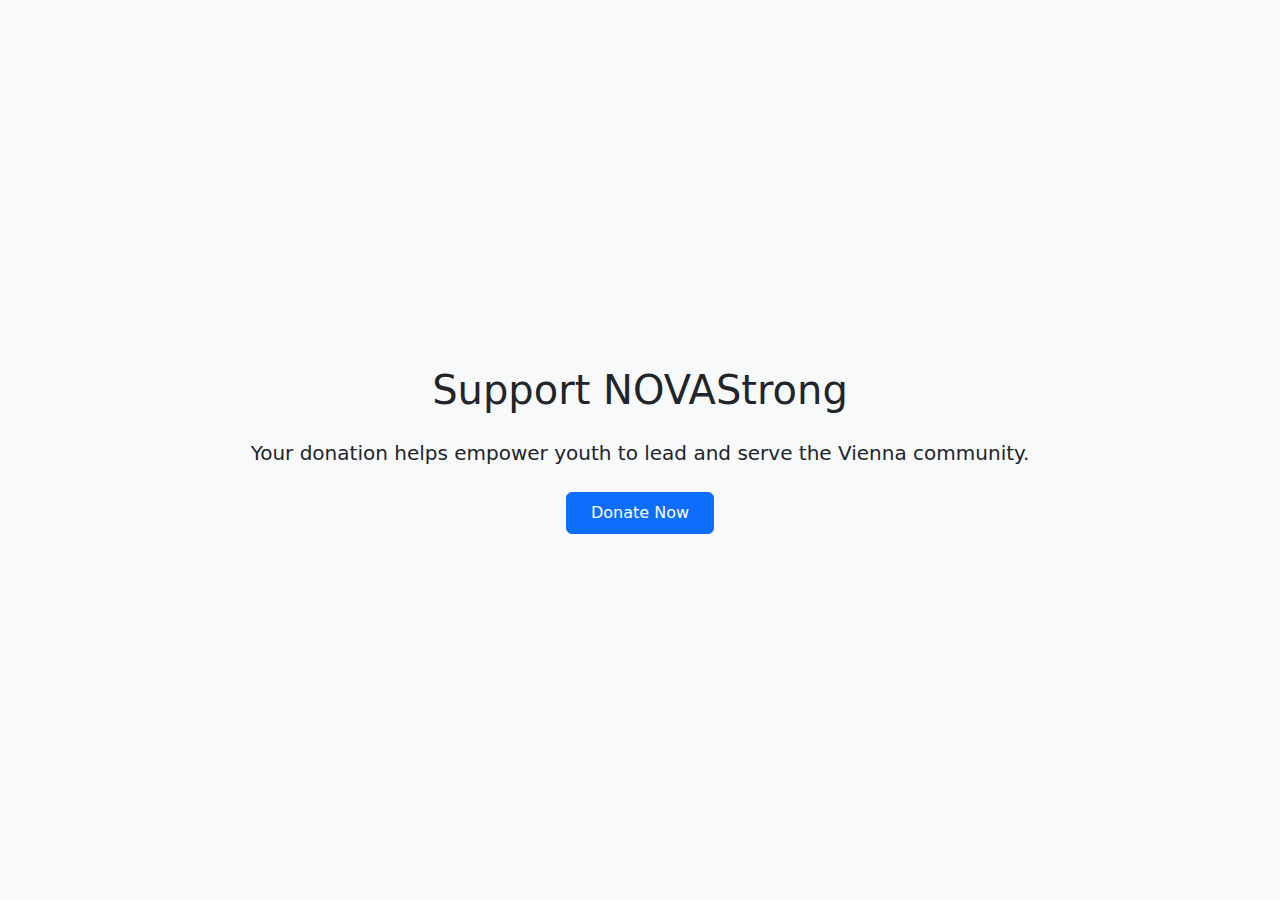
<file: donate.html>
<!DOCTYPE html>
<html lang="en">
<head>
  <meta charset="UTF-8" />
  <meta name="viewport" content="width=device-width, initial-scale=1.0"/>
  <title>Donate to NOVAStrong</title>
  <link rel="stylesheet" href="https://cdn.jsdelivr.net/npm/bootstrap@5.3.0/dist/css/bootstrap.min.css" />
  <script src="https://js.stripe.com/v3/"></script>
</head>
<body class="bg-light d-flex justify-content-center align-items-center vh-100">
  <div class="text-center">
    <h1 class="mb-4">Support NOVAStrong</h1>
    <p class="lead mb-4">Your donation helps empower youth to lead and serve the Vienna community.</p>
    <button id="donateBtn" class="btn btn-primary px-4 py-2">Donate Now</button>
  </div>

  <script>
    const stripe = Stripe("pk_test_51RTXnl2YR9Z9yyUCukWmBDz3PV5wYqNyerzGmO5xkZ26qarSjt9SdlpByXZrcfTngeznt4MYYrLMB1qpRBmr6eBZ00g3yxEvq2");

    document.getElementById("donateBtn").addEventListener("click", () => {
      fetch("http://oyster-app-bjoyd.ondigitalocean.app/create-checkout-session", {
        method: "POST",
        headers: {
          "Content-Type": "application/json"
        },
        body: JSON.stringify({})
      })
      .then(res => {
        if (!res.ok) throw new Error("Server returned " + res.status);
        return res.json();
      })
      .then(data => {
        if (!data.id) throw new Error("No session ID returned");
        stripe.redirectToCheckout({ sessionId: data.id });
      })
      .catch(err => alert("Something went wrong: " + err.message));
    });
  </script>
</body>
</html>
</file>
